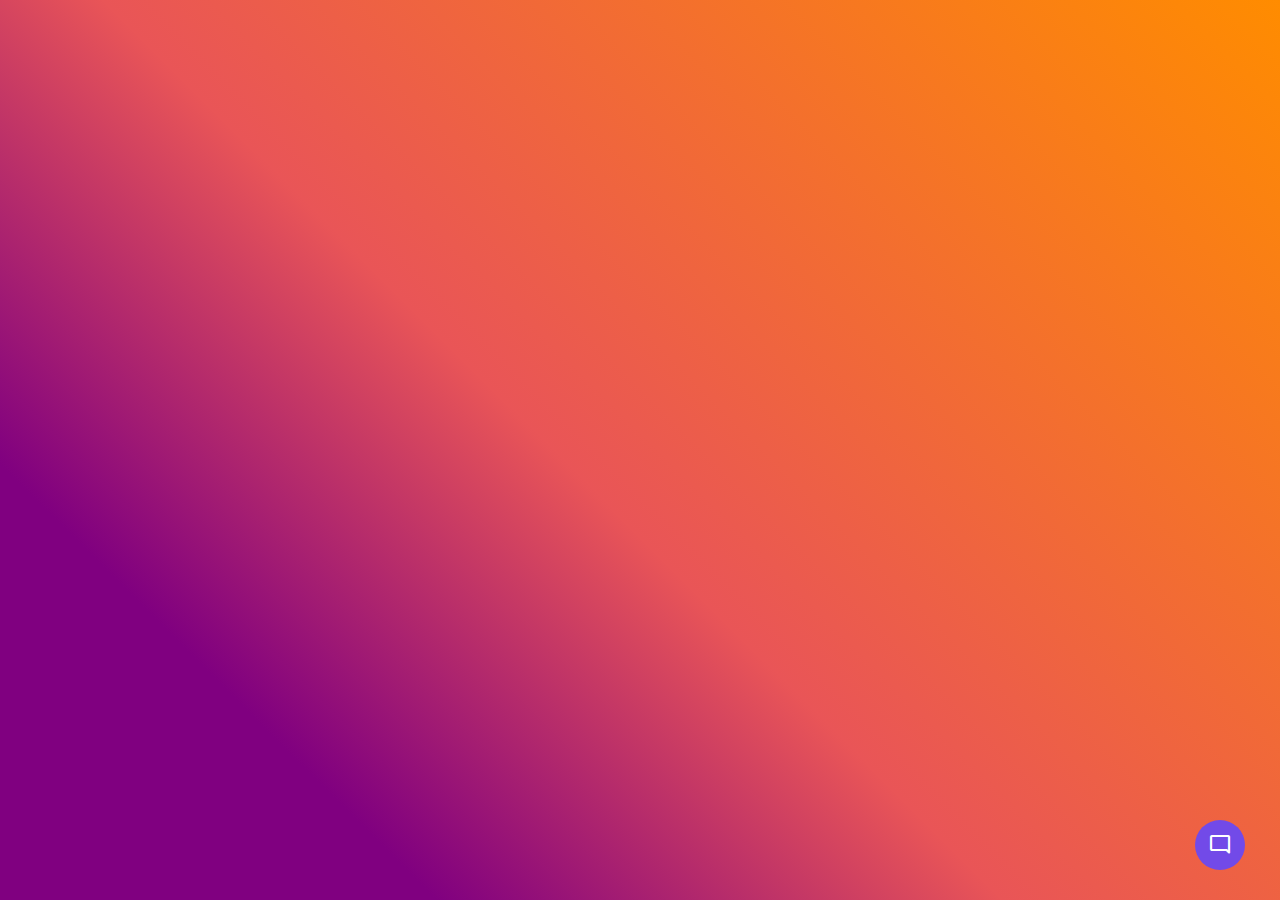
<file: Chat-Bot(AI).html>
<!DOCTYPE html>
    <html lang="en" dir="ltr">
    <head>
    <meta charset="utf-8">
    <title>Chatbot in JavaScript | Dheeraj Verma</title>
    <meta name="viewport" content="width=device-width, initial-scale=1.0">
    <!-- Google Fonts Link For Icons -->
    <link rel="stylesheet" href="https://fonts.googleapis.com/css2?family=Material+Symbols+Outlined:opsz,wght,FILL,GRAD@48,400,0,0" />
    <link rel="stylesheet" href="https://fonts.googleapis.com/css2?family=Material+Symbols+Rounded:opsz,wght,FILL,GRAD@48,400,1,0" />
    <style>
        /* Import Google font - Poppins */
            @import url('https://fonts.googleapis.com/css2?family=Poppins:wght@400;500;600&display=swap');
            * {
            margin: 0;
            padding: 0;
            box-sizing: border-box;
            font-family: "Poppins", sans-serif;
            }

            body {
            background: #800080;
            }
            .bg{
                width: 100%;
                height: 100vh;
                background-image: linear-gradient(45deg, #800080 20% ,#e95557 46% , #ff8c00 100%);
            }
            .glass{
                position: absolute;
                top: 0;
                left: 0;
                width: 100%;
                height: 100%;
                overflow: hidden;
            }
            .glass li{
                position:  absolute;
                display: block;
                list-style: none;
                width: 20px;
                height: 20px;
                background: rgba(255, 255, 255, 0.1);
                border: 1px solid rgba(255, 255, 255, 0.18);
                animation: spin 5s linear infinite;
                bottom: -150px;
            }
            .glass li:nth-child(1){
                left: 35%;
                width: 150px;
                height: 150px;
                animation-delay:2s;
            }
            .glass li:nth-child(2){
                left: 10%;
                width: 20px;
                height: 20px;
                animation-delay:4s;
                animation-duration: 12s;
            }
            .glass li:nth-child(3){
                left: 70%;
                width: 20px;
                height: 20px;
                animation-delay:6s;
            }
            .glass li:nth-child(4){
                left:40%;
                width: 20px;
                height: 20px;
                animation-delay:8s;
                animation-duration: 18s;
            }
            .glass li:nth-child(5){
                left: 65%;
                width: 20px;
                height: 20px;
                animation-delay:2s;
            }
            .glass li:nth-child(6){
                left: 75%;
                width: 110px;
                height: 110px;
                animation-delay:4s;
            }
            .glass li:nth-child(7){
                left: 35%;
                width: 150px;
                height: 150px;
                animation-delay:6s;
            }
            .glass li:nth-child(8){
                left: 50%;
                width: 25px;
                height: 25px;
                animation-delay:15s;
                animation-duration: 45s;
            }
            .glass li:nth-child(9){
                left: 20%;
                width: 15px;
                height: 15px;
                animation-delay:2s;
                animation-duration: 35s;
            }
            .glass li:nth-child(10){
                left: 85%;
                width: 150px;
                height: 150px;
                animation-delay:0s;
                animation-duration: 11s;
            }
            @keyframes spin{
                0%{
                    transform: translateY(0)rotate(0deg);
                    opacity: 1;
                    border-radius: 10%;
                }
                100%{
                    transform: translateY(-1000px)rotate(720deg);
                    opacity: 0;
                }
            }
                                       
            .chatbot-toggler {
            position: fixed;
            bottom: 30px;
            right: 35px;
            outline: none;
            border: none;
            height: 50px;
            width: 50px;
            display: flex;
            cursor: pointer;
            align-items: center;
            justify-content: center;
            border-radius: 50%;
            background: #724ae8;
            transition: all 0.2s ease;
            }
            body.show-chatbot .chatbot-toggler {
            transform: rotate(90deg);
            }
            .chatbot-toggler span {
            color: #fff;
            position: absolute;
            }
            .chatbot-toggler span:last-child,
            body.show-chatbot .chatbot-toggler span:first-child  {
            opacity: 0;
            }
            body.show-chatbot .chatbot-toggler span:last-child {
            opacity: 1;
            }
            .chatbot {
            position: fixed;
            right: 35px;
            bottom: 90px;
            width: 420px;
            background: #fff;
            border-radius: 15px;
            overflow: hidden;
            opacity: 0;
            pointer-events: none;
            transform: scale(0.5);
            transform-origin: bottom right;
            box-shadow: 0 0 128px 0 rgba(0,0,0,0.1),
                        0 32px 64px -48px rgba(0,0,0,0.5);
            transition: all 0.1s ease;
            }
            body.show-chatbot .chatbot {
            opacity: 1;
            pointer-events: auto;
            transform: scale(1);
            }
            .chatbot header {
            padding: 16px 0;
            position: relative;
            text-align: center;
            color: #fff;
            background: #724ae8;
            box-shadow: 0 2px 10px rgba(0,0,0,0.1);
            }
            .chatbot header span {
            position: absolute;
            right: 15px;
            top: 50%;
            display: none;
            cursor: pointer;
            transform: translateY(-50%);
            }
            header h2 {
            font-size: 1.4rem;
            }
            .chatbot .chatbox {
            overflow-y: auto;
            height: 510px;
            padding: 30px 20px 100px;
            }
            .chatbot :where(.chatbox, textarea)::-webkit-scrollbar {
            width: 6px;
            }
            .chatbot :where(.chatbox, textarea)::-webkit-scrollbar-track {
            background: #fff;
            border-radius: 25px;
            }
            .chatbot :where(.chatbox, textarea)::-webkit-scrollbar-thumb {
            background: #ccc;
            border-radius: 25px;
            }
            .chatbox .chat {
            display: flex;
            list-style: none;
            }
            .chatbox .outgoing {
            margin: 20px 0;
            justify-content: flex-end;
            }
            .chatbox .incoming span {
            width: 32px;
            height: 32px;
            color: #fff;
            cursor: default;
            text-align: center;
            line-height: 32px;
            align-self: flex-end;
            background: #724ae8;
            border-radius: 4px;
            margin: 0 10px 7px 0;
            }
            .chatbox .chat p {
            white-space: pre-wrap;
            padding: 12px 16px;
            border-radius: 10px 10px 0 10px;
            max-width: 75%;
            color: #fff;
            font-size: 0.95rem;
            background: #724ae8;
            }
            .chatbox .incoming p {
            border-radius: 10px 10px 10px 0;
            }
            .chatbox .chat p.error {
            color: #721c24;
            background: #f8d7da;
            }
            .chatbox .incoming p {
            color: #000;
            background: #f2f2f2;
            }
            .chatbot .chat-input {
            display: flex;
            gap: 5px;
            position: absolute;
            bottom: 0;
            width: 100%;
            background: #fff;
            padding: 3px 20px;
            border-top: 1px solid #ddd;
            }
            .chat-input textarea {
            height: 55px;
            width: 100%;
            border: none;
            outline: none;
            resize: none;
            max-height: 180px;
            padding: 15px 15px 15px 0;
            font-size: 0.95rem;
            }
            .chat-input span {
            align-self: flex-end;
            color: #724ae8;
            cursor: pointer;
            height: 55px;
            display: flex;
            align-items: center;
            visibility: hidden;
            font-size: 1.35rem;
            }
            .chat-input textarea:valid ~ span {
            visibility: visible;
            }

            @media (max-width: 490px) {
            .chatbot-toggler {
                right: 20px;
                bottom: 20px;
            }
            .chatbot {
                right: 0;
                bottom: 0;
                height: 100%;
                border-radius: 0;
                width: 100%;
            }
            .chatbot .chatbox {
                height: 90%;
                padding: 25px 15px 100px;
            }
            .chatbot .chat-input {
                padding: 5px 15px;
            }
            .chatbot header span {
                display: block;
            }
            }

        /* .head1{
            position: absolute;
            top: 35%;
            left: 5%;
            color: #292929;
            border-radius:20px;
            text-align: center;
            width: 59%;
            border-radius: 47px;
            border-radius: 57px;
            background: #E3f2Fd;
            box-shadow:  15px 15px 16px #828282,-5px -5px 6px #ffffff;
            overflow: hidden;
            width: 40%;
            font-size: 1.72rem;

        } */
    </style>   
</head>
  <body>
    <!-- <h1 class="head1">Welcome 👋 To Our Chat-Bot Intelligence !</h1> -->
    <div class="bg">
        <div class="glass">
            <li></li><li></li><li></li><li></li><li></li><li></li><li></li><li></li><li></li><li></li>
        </div>
    </div>

    <button class="chatbot-toggler">
      <span class="material-symbols-rounded">mode_comment</span>
      <span class="material-symbols-outlined">close</span>
    </button>
    <div class="chatbot">
      <header>
        <h2>Chatbot</h2>
        <span class="close-btn material-symbols-outlined">close</span>
      </header>
      <ul class="chatbox">
        <li class="chat incoming">
          <span class="material-symbols-outlined">smart_toy</span>
          <p>Hi there 👋<br>How can I help you today?</p>
        </li>
      </ul>
      <div class="chat-input">
        <textarea placeholder="Enter a message..." spellcheck="false"  autocomplete="off" required></textarea>
        <span id="send-btn" class="material-symbols-rounded">send</span>
      </div>
    </div>

<script>

        const chatbotToggler = document.querySelector(".chatbot-toggler");
        const closeBtn = document.querySelector(".close-btn");
        const chatbox = document.querySelector(".chatbox");
        const chatInput = document.querySelector(".chat-input textarea");
        const sendChatBtn = document.querySelector(".chat-input span");

        let userMessage = null; // Variable to store user's message
        const API_KEY = "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"; // Paste API key here
        const inputInitHeight = chatInput.scrollHeight;

        const createChatLi = (message, className) => {
    
            const chatLi = document.createElement("li");
            chatLi.classList.add("chat", `${className}`);
            let chatContent = className === "outgoing" ? `<p></p>` : `<span class="material-symbols-outlined">smart_toy</span><p></p>`;
            chatLi.innerHTML = chatContent;
            chatLi.querySelector("p").textContent = message;
            return chatLi; // return chat <li> element
        }

        const generateResponse = (chatElement) => {
            const API_URL = "https://api.openai.com/v1/chat/completions";
            const messageElement = chatElement.querySelector("p");

            const requestOptions = {
                method: "POST",
                headers: {
                    "Content-Type": "application/json",
                    "Authorization": `Bearer ${API_KEY}`
                },
                body: JSON.stringify({
                    model: "gpt-3.5-turbo",
                    messages: [{role: "user", content: userMessage}],
                })
            }

            // Send POST request to API, get response and set the reponse as paragraph text
            fetch(API_URL, requestOptions).then(res => res.json()).then(data => {
                messageElement.textContent = data.choices[0].message.content.trim();
            }).catch(() => {
                messageElement.classList.add("error");
                messageElement.textContent = "Oops! Something went wrong. Please try again.";
            }).finally(() => chatbox.scrollTo(0, chatbox.scrollHeight));
        }

        const handleChat = () => {
            userMessage = chatInput.value.trim(); // Get user entered message and remove extra whitespace
            if(!userMessage) return;

            // Clear the input textarea and set its height to default
            chatInput.value = "";
            chatInput.style.height = `${inputInitHeight}px`;

            // Append the user's message to the chatbox
            chatbox.appendChild(createChatLi(userMessage, "outgoing"));
            chatbox.scrollTo(0, chatbox.scrollHeight);
            
            setTimeout(() => {
                // Display "Thinking..." message while waiting for the response
                const incomingChatLi = createChatLi("Thinking...", "incoming");
                chatbox.appendChild(incomingChatLi);
                chatbox.scrollTo(0, chatbox.scrollHeight);
                generateResponse(incomingChatLi);
            }, 600);
        }

        chatInput.addEventListener("input", () => {
            // Adjust the height of the input textarea based on its content
            chatInput.style.height = `${inputInitHeight}px`;
            chatInput.style.height = `${chatInput.scrollHeight}px`;
        });

        chatInput.addEventListener("keydown", (e) => {
            // If Enter key is pressed without Shift key and the window 
            // width is greater than 800px, handle the chat
            if(e.key === "Enter" && !e.shiftKey && window.innerWidth > 800) {
                e.preventDefault();
                handleChat();
            }
        });

        sendChatBtn.addEventListener("click", handleChat);
        closeBtn.addEventListener("click", () => document.body.classList.remove("show-chatbot"));
        chatbotToggler.addEventListener("click", () => document.body.classList.toggle("show-chatbot"));
    </script>
  </body>
</html>
</file>
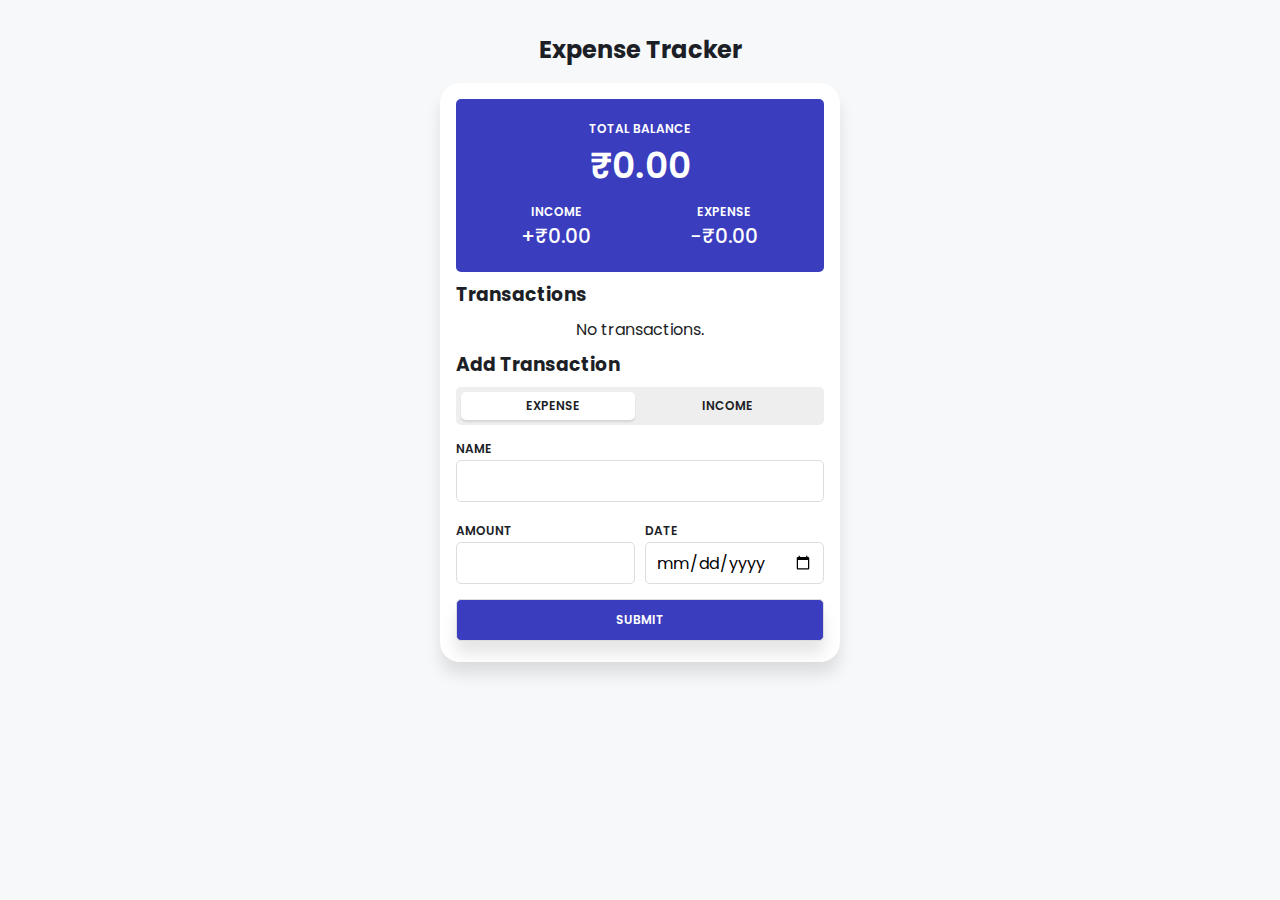
<file: Expense-Tracker.html>
<!DOCTYPE html>
<html lang="en">
<head>
    <meta charset="UTF-8">
    <meta name="viewport" content="width=device-width, initial-scale=1.0">
    <title>Expenses Tracker By Dheeraj Verma</title>


    <style>
            @import url("https://fonts.googleapis.com/css2?family=Poppins:wght@400;500;600&display=swap");

            :root {
            --bg-color: #f6f8fa;
            --text-color: #1d1f27;
            --main-color: #3a3dbe;
            }

            * {
            padding: 0;
            margin: 0;
            box-sizing: border-box;
            }

            body {
            padding: 2rem;
            font-family: "Poppins", sans-serif;
            background-color: var(--bg-color);
            color: var(--text-color);
            }

            h1 {
            text-align: center;
            font-size: 1.5rem;
            }

            h3,
            header,
            ul {
            margin-bottom: 0.5rem;
            }

            main {
            max-width: 400px;
            margin: 1rem auto;
            background-color: #fff;
            padding: 1rem;
            border-radius: 20px;
            box-shadow: 0 13px 15px rgba(0, 0, 0, 0.1);
            }

            header {
            background-color: var(--main-color);
            color: #fff;
            padding: 1rem;
            text-align: center;
            border-radius: 5px;
            display: flex;
            flex-wrap: wrap;
            }

            header div {
            padding: 5px;
            }

            header div:first-child {
            flex-basis: 100%;
            font-size: 2.25rem;
            font-weight: 600;
            }

            header div:nth-child(n + 2) {
            flex-basis: 50%;
            font-size: 1.25rem;
            font-weight: 500;
            }

            header h5 {
            font-size: 0.75rem;
            font-weight: 600;
            text-transform: uppercase;
            }

            form {
            display: flex;
            flex-wrap: wrap;
            gap: 10px;
            }

            form input:not(#type),
            form button {
            width: 100%;
            padding: 10px;
            border: 1px solid #ddd;
            border-radius: 5px;
            margin-bottom: 5px;
            height: 42px;
            font-family: "Poppins", sans-serif;
            font-size: 1rem;
            }

            form button {
            background-color: var(--main-color);
            color: #fff;
            font-size: 0.75rem;
            font-weight: 600;
            text-transform: uppercase;
            box-shadow: 0 13px 15px rgba(0, 0, 0, 0.1);
            }

            form label {
            font-size: 0.75rem;
            font-weight: 600;
            text-transform: uppercase;
            }

            form div:nth-child(-n + 2) {
            flex-basis: 100%;
            }

            form div:nth-child(n + 3) {
            flex-basis: calc(50% - 5px);
            }

            input#type {
            appearance: none;
            position: absolute;
            }

            .option {
            display: flex;
            align-items: center;
            justify-content: center;
            padding: 10px;
            background: #eee;
            border-radius: 5px;
            position: relative;
            }

            .option span {
            width: 50%;
            text-align: center;
            cursor: pointer;
            z-index: 2;
            }

            .option::before {
            content: "";
            position: absolute;
            top: 5px;
            left: 0;
            background-color: #fff;
            height: calc(100% - 10px);
            width: calc(50% - 10px);
            transform: translateX(5px);
            border-radius: inherit;
            box-shadow: 0 2px 2px rgba(0, 0, 0, 0.1);
            transition: all 200ms;
            }

            input#type:checked ~ .option::before {
            left: 50%;
            }

            ul {
            list-style-type: none;
            }

            ul li {
            display: flex;
            justify-content: space-between;
            align-items: flex-start;
            padding: 5px 10px;
            position: relative;
            }

            ul li:hover {
            background: rgba(0, 0, 0, 0.1);
            }

            .name {
            flex: 1;
            }

            .name h4 {
            font-size: 1rem;
            font-weight: 600;
            text-transform: capitalize;
            }

            .name p {
            font-size: 0.8rem;
            color: #555;
            }

            .amount {
            font-weight: 600;
            }

            .amount.income {
            color: yellowgreen;
            }

            .amount.expense {
            color: indianred;
            }

            .action {
            position: absolute;
            top: 0;
            right: 0;
            background-color: #f00;
            color: #fff;
            height: 100%;
            width: 50px;
            display: grid;
            place-items: center;
            transform: scaleX(0);
            transform-origin: right;
            transition: all 300ms;
            }

            ul li:hover .action {
            transform: scaleX(1);
            }

            .action svg {
            width: 36px;
            height: 36px;
            cursor: pointer;
            }

            #status {
            text-align: center;
            margin-bottom: 0.5rem;
            }


    </style>
</head>
<body>
    <h1>Expense Tracker</h1>

    <main>
      <header>

        <div>
          <h5>Total Balance</h5>
          <span id="balance">0.00</span>
        </div>
        
        <div>
          <h5>Income</h5>
          <span id="income">0.00</span>
        </div>
        
        <div>
          <h5>Expense</h5>
          <span id="expense">0.00</span>
        </div>
      
      </header>

      <section>
        <h3>Transactions</h3>
        <ul id="transactionList"></ul>
        <div id="status"></div>
      </section>

      <section>
        <h3>Add Transaction</h3>

        <form id="transactionForm">
          <div>
            <label for="type">
              <input type="checkbox" name="type" id="type" />
              <div class="option">
                <span>Expense</span>
                <span>Income</span>
              </div>
            </label>
          </div>
          <div>
            <label for="name">Name</label>
            <input type="text" name="name" required />
          </div>
          <div>
            <label for="amount">Amount</label>
            <input
              type="number"
              name="amount"
              value="
              "
              min="0.01"
              step="0.01"
              required
            />
          </div>
          <div>
            <label for="date">Date</label>
            <input type="date" name="date" required />
          </div>
          <button type="submit">Submit</button>
        </form>
      </section>
    </main>



    <script>
            const transactions = JSON.parse(localStorage.getItem("transactions")) || [];

            const formatter = new Intl.NumberFormat("INR", {
            style: "currency",
            currency: "INR",
            signDisplay: "always",
            });

            const list = document.getElementById("transactionList");
            const form = document.getElementById("transactionForm");
            const status = document.getElementById("status");
            const balance = document.getElementById("balance");
            const income = document.getElementById("income");
            const expense = document.getElementById("expense");

            form.addEventListener("submit", addTransaction);

            function updateTotal() {
            const incomeTotal = transactions
                .filter((trx) => trx.type === "income")
                .reduce((total, trx) => total + trx.amount, 0);

            const expenseTotal = transactions
                .filter((trx) => trx.type === "expense")
                .reduce((total, trx) => total + trx.amount, 0);

            const balanceTotal = incomeTotal - expenseTotal;

            balance.textContent = formatter.format(balanceTotal).substring(1);
            income.textContent = formatter.format(incomeTotal);
            expense.textContent = formatter.format(expenseTotal * -1);
            }

            function renderList() {
            list.innerHTML = "";

            status.textContent = "";
            if (transactions.length === 0) {
                status.textContent = "No transactions.";
                return;
            }

            transactions.forEach(({ id, name, amount, date, type }) => {
                const sign = "income" === type ? 1 : -1;

                const li = document.createElement("li");

                li.innerHTML = `
                <div class="name">
                    <h4>${name}</h4>
                    <p>${new Date(date).toLocaleDateString()}</p>
                </div>

                <div class="amount ${type}">
                    <span>${formatter.format(amount * sign)}</span>
                </div>
                
                <div class="action">
                    <svg xmlns="http://www.w3.org/2000/svg" fill="none" viewBox="0 0 24 24" stroke-width="1.5" stroke="currentColor" onclick="deleteTransaction(${id})">
                    <path stroke-linecap="round" stroke-linejoin="round" d="M9.75 9.75l4.5 4.5m0-4.5l-4.5 4.5M21 12a9 9 0 11-18 0 9 9 0 0118 0z" />
                    </svg>
                </div>
                `;

                list.appendChild(li);
            });
            }

            renderList();
            updateTotal();

            function deleteTransaction(id) {
            const index = transactions.findIndex((trx) => trx.id === id);
            transactions.splice(index, 1);

            updateTotal();
            saveTransactions();
            renderList();
            }

            function addTransaction(e) {
            e.preventDefault();

            const formData = new FormData(this);

            transactions.push({
                id: transactions.length + 1,
                name: formData.get("name"),
                amount: parseFloat(formData.get("amount")),
                date: new Date(formData.get("date")),
                type: "on" === formData.get("type") ? "income" : "expense",
            });

            this.reset();

            updateTotal();
            saveTransactions();
            renderList();
            }

            function saveTransactions() {
            transactions.sort((a, b) => new Date(b.date) - new Date(a.date));

            localStorage.setItem("transactions", JSON.stringify(transactions));
            }
    </script>

</body>
</html>
</file>
